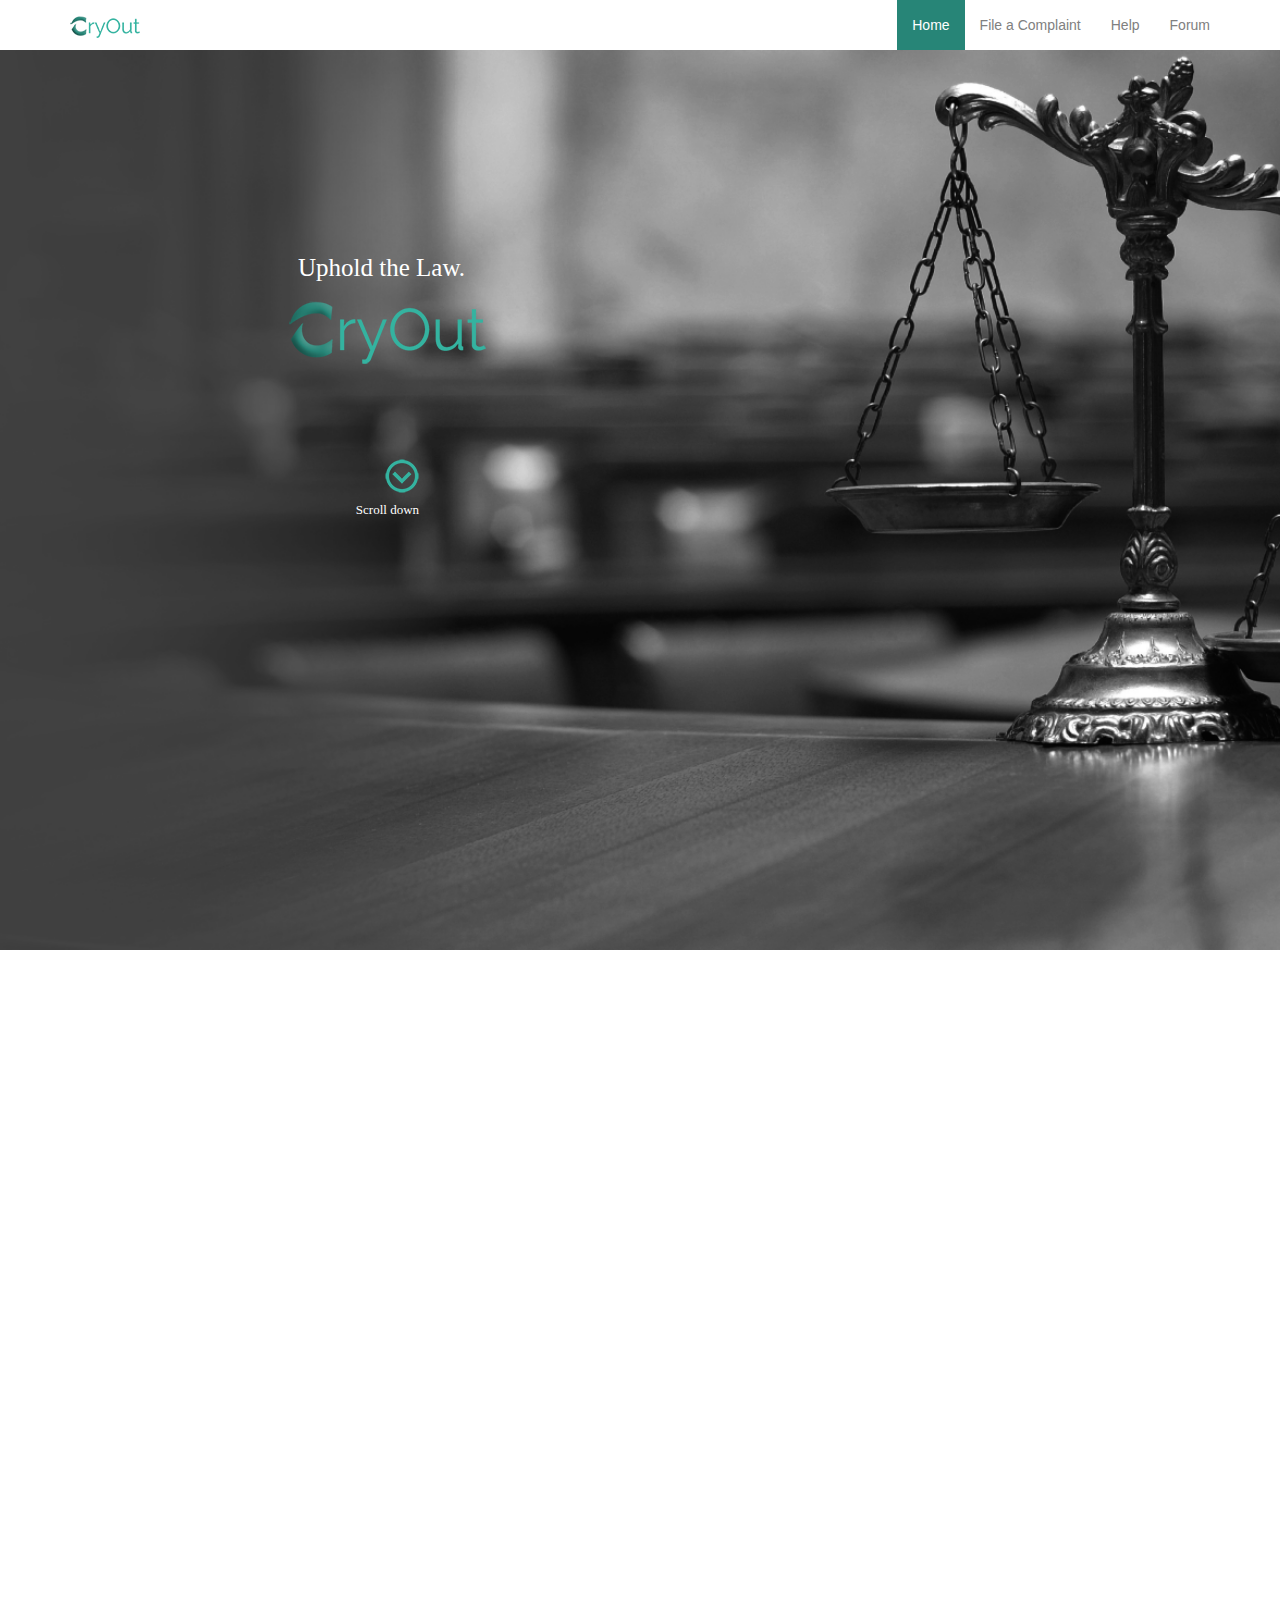
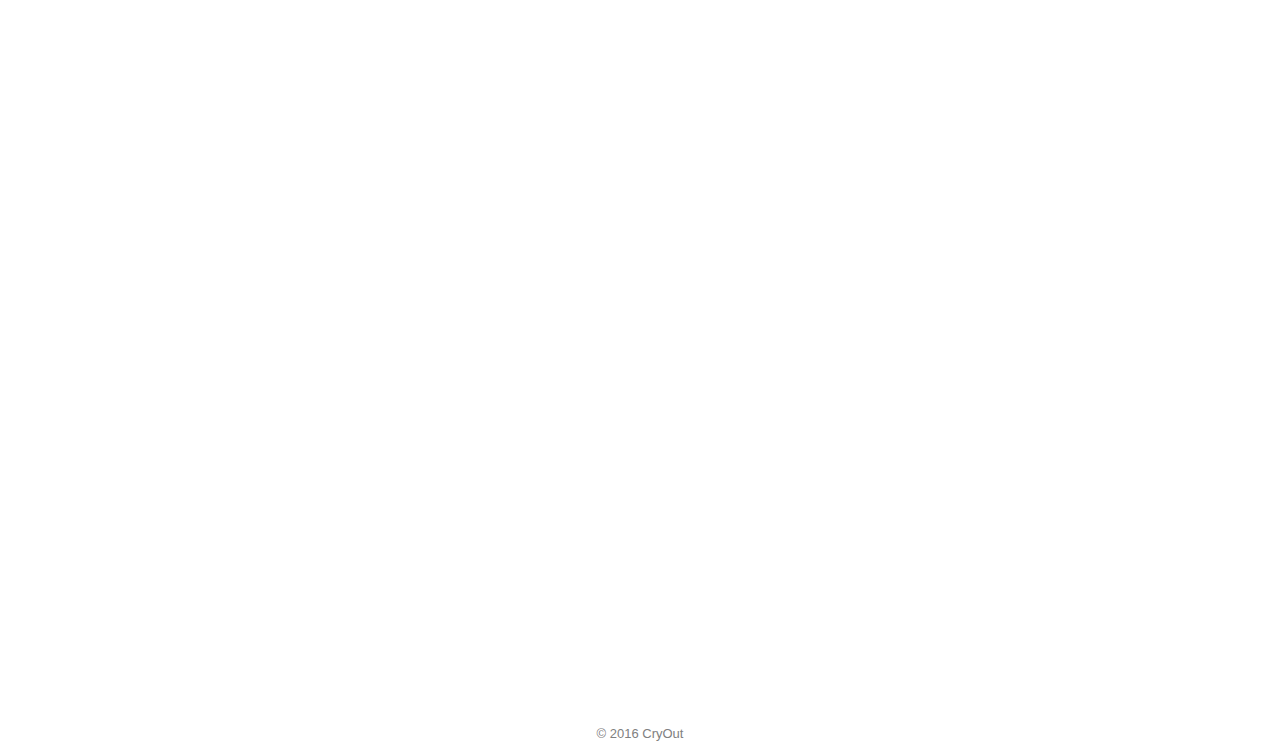
<file: index.html>
<!DOCTYPE html>
<html lang="en">
  <head>
    <meta charset="utf-8">
    <meta http-equiv="X-UA-Compatible" content="IE=edge">
    <meta name="viewport" content="width=device-width, initial-scale=1">
    <meta name="description" content="CryOut.com">
    <meta name="keywords" content="HTML,CSS,XML,JavaScript">
    <meta name="author" content="Shreya, Sarthak Agarwal">
    <!-- The above meta tags *must* come first in the head; any other head content must come *after* these tags -->

    <title>CryOut</title>

    <!-- Bootstrap core CSS -->
    <link href="css/bootstrap.min.css" rel="stylesheet">
    <link rel="stylesheet" href="css/animate.css">
    <link href="css/stylesheet.css" rel="stylesheet">
     
  </head>

  <body>
    
    <nav class="navbar navbar-fixed-top navbar-inverse">
        <div class="container">
            <div class="navbar-header">
                <button type="button" class="navbar-toggle collapsed" data-toggle="collapse" data-target="#navbar-collapse">
                    <span class="sr-only">Toggle Navigation</span>
                    <span class="icon-bar"></span>
                    <span class="icon-bar"></span>
                    <span class="icon-bar"></span>
                </button>
                <a class="navbar-brand" href="index.html"><img src="img/logofull2.png"></a>
            </div>
            
            <div class="collapse navbar-collapse" id="navbar-collapse">
                <ul class="nav navbar-nav navbar-right">
                    <li class="active"><a href="index.html">Home</a></li>
                    <li class="inactive"><a href="complaint.php">File a Complaint</a></li>
                    <li class="inactive"><a href="login.php">Help</a></li>
                    <li class="inactive"><a href="forum.html">Forum</a></li>
                </ul>
            </div>
            
        </div>
    </nav>
    <div class="cover">
        <div class="cover-text">
           <p class="subhead">Uphold the Law.</p>
<!--            <h1 class="masthead logo"><span class="logo"><img src="logo1.png">-->
<!--</span>ryOut</h1>-->
           <img src="img/logofull1.png" class="logo">
            <img src="img/arrow1.png" class="scroll">
            <p class="scrolld1">Scroll down</p>
        </div>
    </div>
    
    <section id="about">
     <h2 class="headabout wow fadeInUp" data-wow-duration="2s">WHAT DO WE DO?</h2>
      <div class="container">
       <div class="row">
          <div class="col-sm-4 abouthead wow fadeInUp" data-wow-duration="2s">
          
            <a href="complaint.php">
             <img src="img/i31.png">
              <h3>File a Complaint</h3>
              <p class="lodge">Lodge a complaint if you wish to report a criminal activity you witnessed or went through. CryOut for help. The concerned authorities will take necessary action.</p>
              </a>
           </div>
           <div class="col-sm-4 abouthead wow fadeInUp" data-wow-duration="2s">
               <a href="forum.html">
               <img src="img/discuss1.png" class="help">
               <h3>Discussion Forum</h3>
              <p class="lodge">Wish to discuss your problems with someone? Wish to ask for advice? We provide the perfect platform for this. Don't worry, your anonymity will be kept.</p>
               </a>
           </div>
           <div class="col-sm-4 abouthead wow fadeInUp" data-wow-duration="2s">
               <a href="login.php">
               <img src="img/i21.png" class="help1">
               <h3>Want to Help?</h3>
              <p class="lodge">We provide a portal for the police and all the NGOs to be connected to the people and help them in any way possible.</p>
               </a>
           </div>
       </div>
        </div>
    </section>
   
   <section class="scrshot wow fadeInUp" data-wow-duration="3s">
       <h2 class="mobapp wow fadeInUp" data-wow-duration="3s">We also have a Mobile Application!</h2>
       <div class="container">
          <div class="row">
              <div class="col-sm-4 col-sm-offset-1">
                    <img src="img/event.png" class="scr">     
              </div>
              <div class="col-sm-6 wow fadeInUp" data-wow-duration="3s">
                  <h3 class="mobapp1">FEATURES</h3>
                  <p class="feat"><span class="bul"><img src="img/la1.png"></span>File a Complaint</p>
                  <p class="feat"><span class="bul"><img src="img/la1.png"></span>Login Portal for Police &amp; NGOs</p>
                  <p class="feat"><span class="bul"><img src="img/la1.png"></span>Discussion Forum</p>
                  <p class="feat"><span class="bul"><img src="img/la1.png"></span>SOS Feature : An Instant Way to CryOut for Help!</p>
              </div>
          </div>
           
       </div>
   </section>
    
    <footer>
      <div class="container-fluid">
       <div class="row">
           <div class="col-sm-4 col-sm-offset-4 foot">
               <p>&copy; 2016 CryOut</p>
           </div>
       </div>
        </div>
    </footer>

    <script src="js/plugins/jquery.min.js"></script>
    <script src="js/plugins/jquery.backstretch.js"></script>
    <script src="js/plugins/wow.min.js"></script>
    <script src="js/plugins/bootstrap.min.js"></script>
    <script>
        $(".cover").backstretch("img/22.png"); 
        new WOW().init();
    </script>
    
  </body>
</html>
</file>
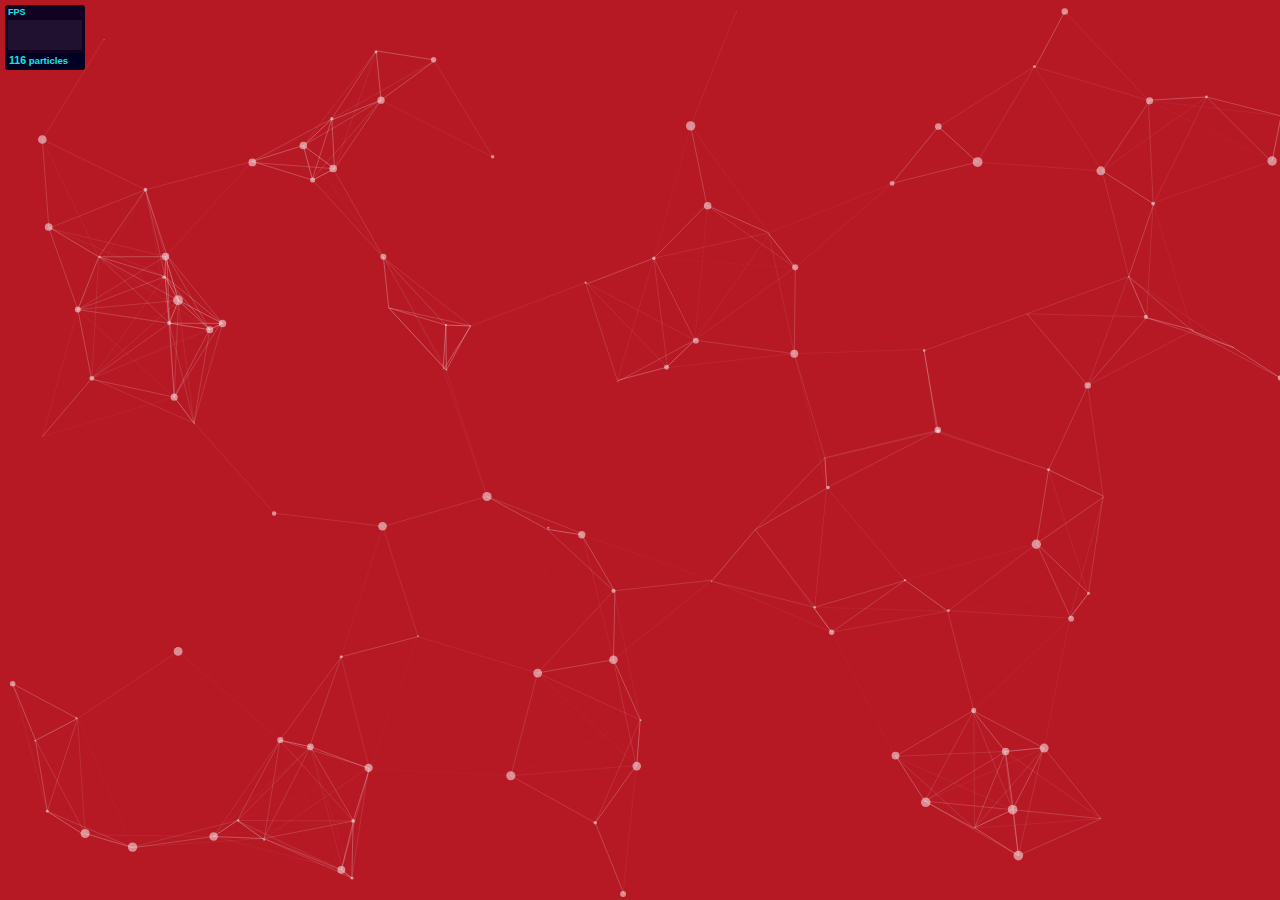
<file: js/plugins/particles.js-master/demo/index.html>
<!DOCTYPE html>
<html lang="en">
<head>
  <meta charset="utf-8">
  <title>particles.js</title>
  <meta name="description" content="particles.js is a lightweight JavaScript library for creating particles.">
  <meta name="author" content="Vincent Garreau" />
  <meta name="viewport" content="width=device-width, initial-scale=1.0, minimum-scale=1.0, maximum-scale=1.0, user-scalable=no">
  <link rel="stylesheet" media="screen" href="css/style.css">
</head>
<body>

<!-- count particles -->
<div class="count-particles">
  <span class="js-count-particles">--</span> particles
</div>

<!-- particles.js container -->
<div id="particles-js"></div>

<!-- scripts -->
<script src="../particles.js"></script>
<script src="js/app.js"></script>

<!-- stats.js -->
<script src="js/lib/stats.js"></script>
<script>
  var count_particles, stats, update;
  stats = new Stats;
  stats.setMode(0);
  stats.domElement.style.position = 'absolute';
  stats.domElement.style.left = '0px';
  stats.domElement.style.top = '0px';
  document.body.appendChild(stats.domElement);
  count_particles = document.querySelector('.js-count-particles');
  update = function() {
    stats.begin();
    stats.end();
    if (window.pJSDom[0].pJS.particles && window.pJSDom[0].pJS.particles.array) {
      count_particles.innerText = window.pJSDom[0].pJS.particles.array.length;
    }
    requestAnimationFrame(update);
  };
  requestAnimationFrame(update);
</script>

</body>
</html>
</file>
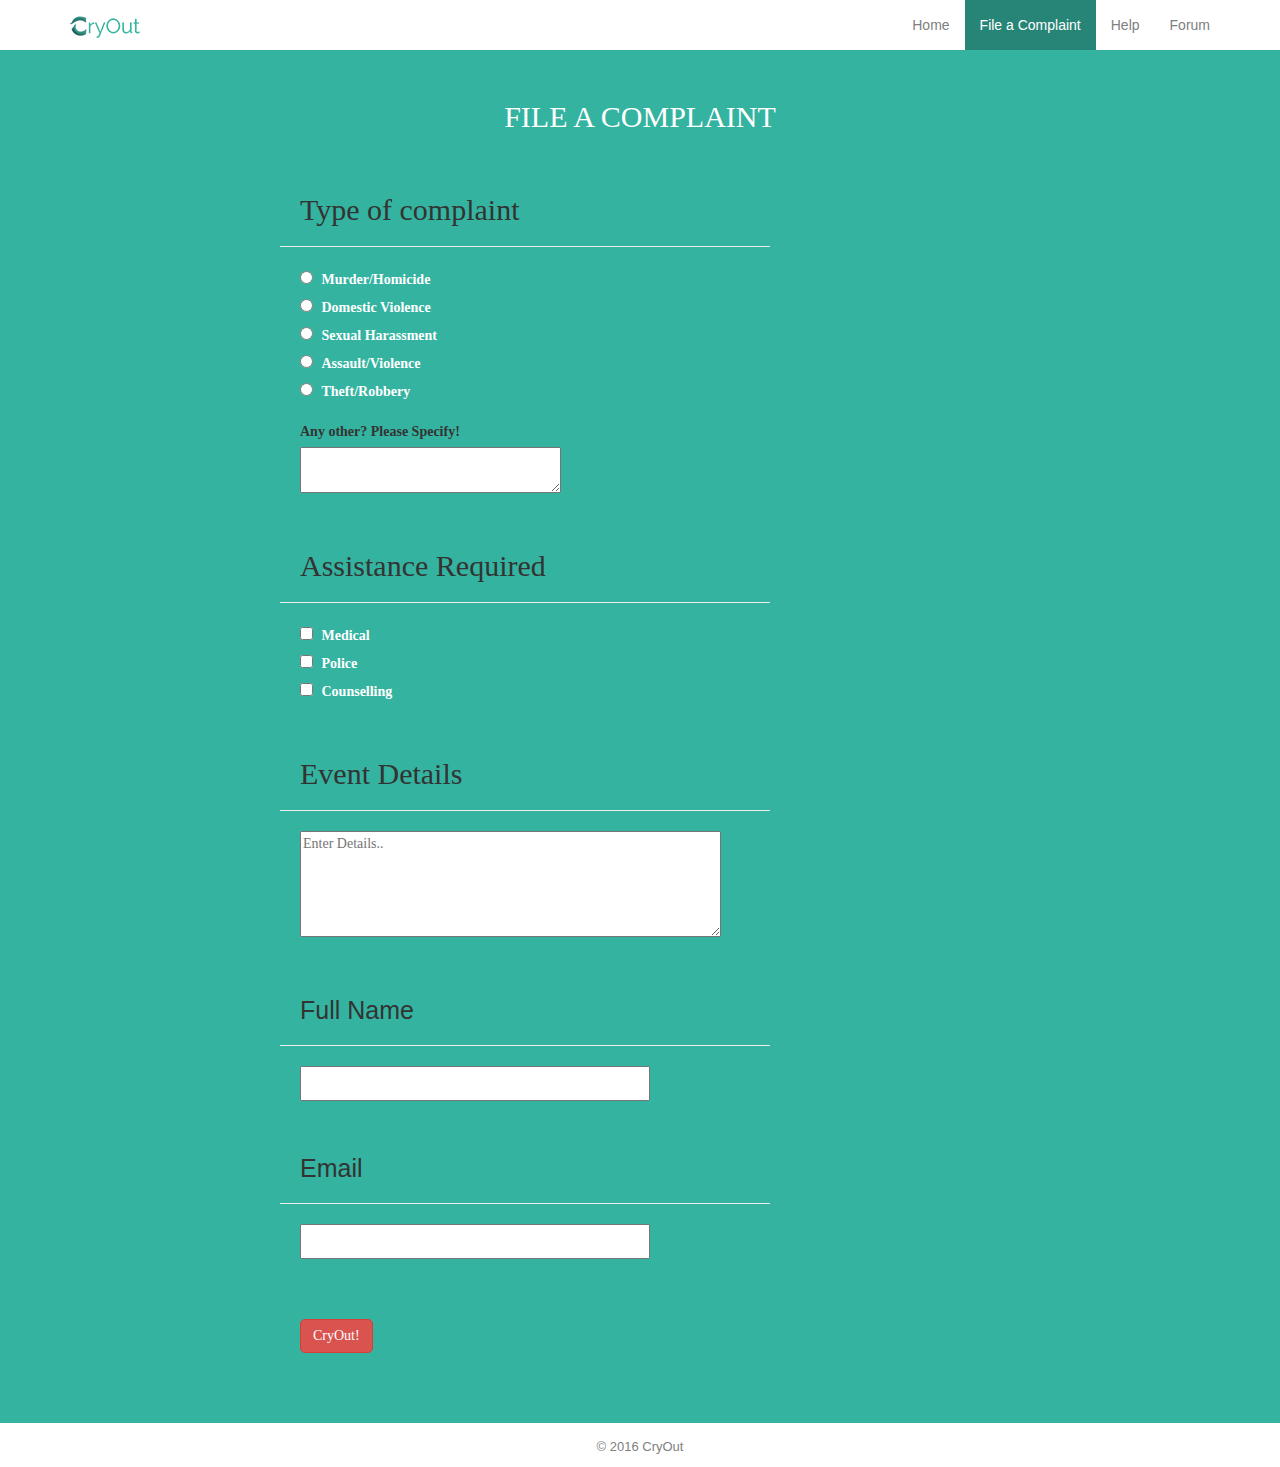
<file: FileAComplaint.html>
<!DOCTYPE html>
<html lang="en">
  <head>
    <meta charset="utf-8">
    <meta http-equiv="X-UA-Compatible" content="IE=edge">
    <meta name="viewport" content="width=device-width, initial-scale=1">
    <meta name="description" content="CryOut.com">
    <meta name="keywords" content="HTML,CSS,XML,JavaScript">
    <meta name="author" content="Shreya,Sarthak Agarwal">
    <!-- The above meta tags *must* come first in the head; any other head content must come *after* these tags -->

    <title>CryOut</title>

    <!-- Bootstrap core CSS -->
    <link href="css/bootstrap.min.css" rel="stylesheet">
    <link rel="stylesheet" href="css/animate.css">
    <link href="css/stylesheet.css" rel="stylesheet">
     
  </head>

  <body class="tohelp1">
    
    <nav class="navbar navbar-fixed-top navbar-inverse">
        <div class="container">
            <div class="navbar-header">
                <button type="button" class="navbar-toggle collapsed" data-toggle="collapse" data-target="#navbar-collapse">
                    <span class="sr-only">Toggle Navigation</span>
                    <span class="icon-bar"></span>
                    <span class="icon-bar"></span>
                    <span class="icon-bar"></span>
                </button>
                <a class="navbar-brand" href="index.html"><img src="img/logofull2.png"></a>
            </div>
            
            <div class="collapse navbar-collapse" id="navbar-collapse">
                <ul class="nav navbar-nav navbar-right">
                    <li class="inactive"><a href="index.html">Home</a></li>
                    <li class="active"><a href="complaint.php">File a Complaint</a></li>
                    <li class="inactive"><a href="login.php">Help</a></li>
                    <li class="inactive"><a href="forum.html">Forum</a></li>
                </ul>
            </div>
            
        </div>
    </nav>
    
    <div class="type" class="complaintType">
		  <h2 class="filecomp">FILE A COMPLAINT</h2>
		 <form action="cmplaint.php" method="POST" class="formalign">
			<fieldset>
				<h2 class="comptype">Type of complaint</h2> 
				<hr class="linewid">
				<div>
				<div>
					<input id="Field5_0" name="type" type="radio" value="murder" tabindex="1">
					<label class="choice" for="Field5_0">Murder/Homicide</label>
				</div>
				<div>
					<input id="Field5_1" name="type" type="radio" value="domestic" tabindex="2">
					<label class="choice" for="Field5_1">Domestic Violence</label>
				</div>
				<div>
					<input id="Field5_2" name="type" type="radio" value="sexual" tabindex="3">
					<label class="choice" for="Field5_2">Sexual Harassment</label>
				</div>
				<div>
					<input id="Field5_3" name="type" type="radio" value="assault" tabindex="4">
					<label class="choice" for="Field5_3">Assault/Violence</label>
				</div>
				<div>
					<input id="Field5_4" name="type" type="radio" value="theft" tabindex="5">
					<label class="choice" for="Field5_4">Theft/Robbery</label>
				</div>
				</div>
			</fieldset>
			<div>
				<label class="desc" id="title4" for="Field4">Any other? Please Specify!</label>
				<div>
					<textarea id="Field4" name="other" spellcheck="true" rows="2" cols="30" tabindex="6"></textarea>
				</div>
			</div>
<!--			<br><br><br><br>-->
			<div>
			<fieldset>
				<h2 id="title6" class="comptype">Assistance Required</h2>
				<hr class="linewid">
				<div>
					<input id="Field6" name="medical" type="checkbox" value="First Choice" tabindex="8">
					<label class="choice" for="Field6">Medical</label>
				</div>
				<div>
					<input id="Field7" name="police" type="checkbox" value="Second Choice" tabindex="9">
					<label class="choice" for="Field7">Police</label>
				</div>
				<div>
					<input id="Field8" name="counselling" type="checkbox" value="Third Choice" tabindex="10">
					<label class="choice" for="Field8">Counselling</label>
				</div>
			</fieldset>
			</div>
			<div>
				<h2 id="title6" class="comptype">Event Details</h2>
				<hr class="linewid">
				<div>
					<textarea id="Field4" name="details" spellcheck="true" rows="5" cols="50" tabindex="7" placeholder="Enter Details.."></textarea>
				</div>	
			</div>
			<div>
				<label class="essdetails" id="title1" for="Field1">Full Name</label>
				<hr class="linewid">
				<div>
					<input id="Field1" name="name" type="text" class="field text fn" value="" size="30" tabindex="9">
				</div>
			</div>
		
			<div>
				<label class="essdetails" id="title3" for="Field3">Email</label>
				<hr class="linewid">
				<div>
					<input id="Field3" name="email" type="email" spellcheck="false" value="" size="30" maxlength="255" tabindex="10"> 
				</div>
			</div>
			<div class="submitComplaint">
            <input type="submit" class="btn btn-danger subbtn" name='submit'  value='CryOut!'>
		    </div>
		</form> 
        </div>
		
    
    <footer>
      <div class="container-fluid">
       <div class="row">
           <div class="col-sm-4 col-sm-offset-4 foot">
               <p>&copy; 2016 CryOut</p>
           </div>
       </div>
        </div>
    </footer>

    <script src="js/plugins/jquery.min.js"></script>
    <script src="js/plugins/jquery.backstretch.js"></script>
    <script src="js/plugins/bootstrap.min.js"></script>
    
  </body>
</html>
</file>
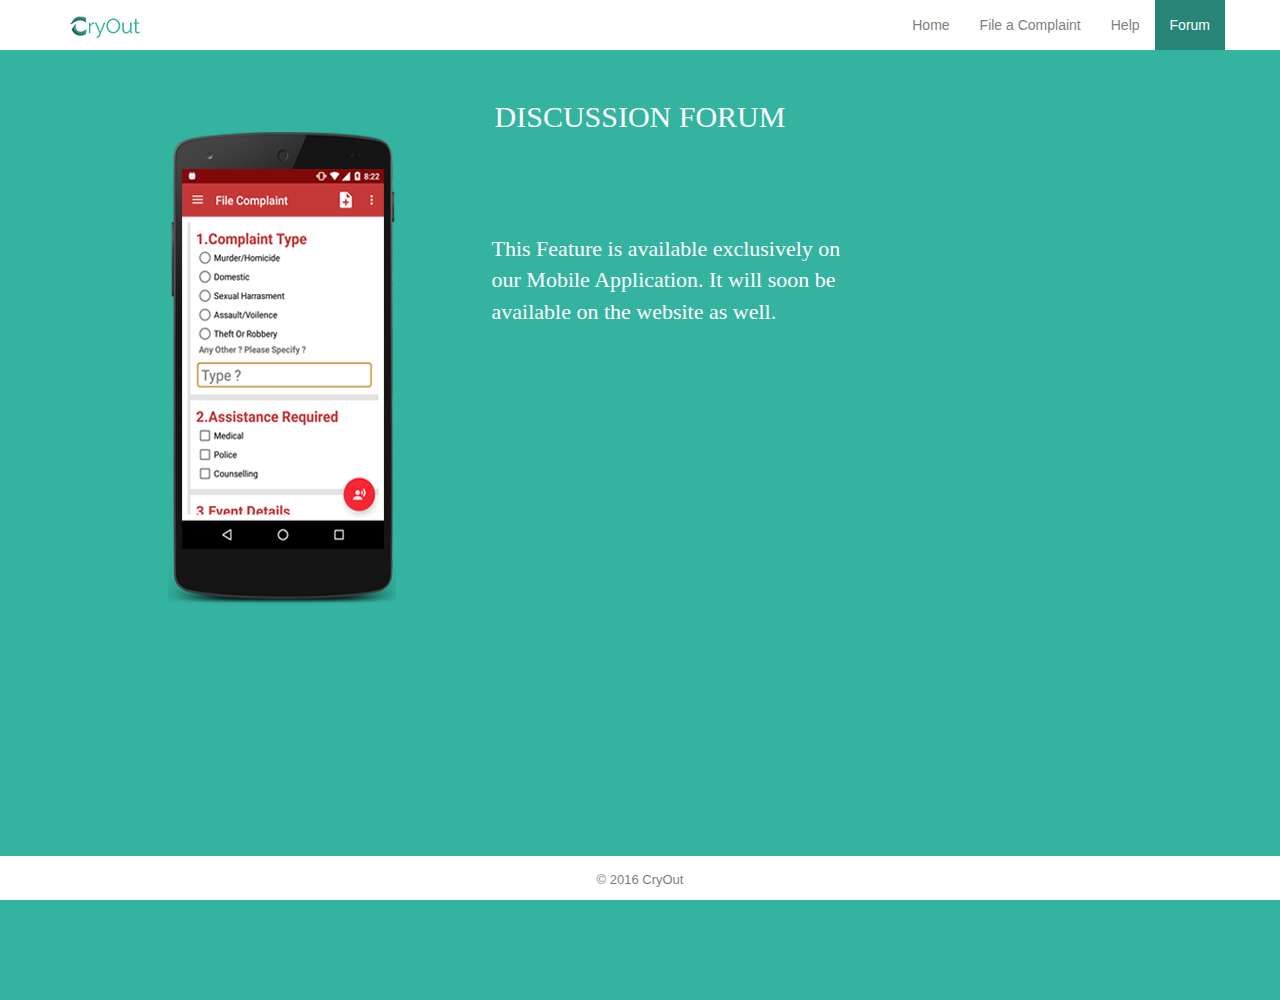
<file: forum.html>
<!DOCTYPE html>
<html lang="en">
  <head>
    <meta charset="utf-8">
    <meta http-equiv="X-UA-Compatible" content="IE=edge">
    <meta name="viewport" content="width=device-width, initial-scale=1">
    <meta name="description" content="CryOut.com">
    <meta name="keywords" content="HTML,CSS,XML,JavaScript">
    <meta name="author" content="Shreya, Sarthak Agarwal">
    <!-- The above meta tags *must* come first in the head; any other head content must come *after* these tags -->

    <title>CryOut</title>

    <!-- Bootstrap core CSS -->
    <link href="css/bootstrap.min.css" rel="stylesheet">
    <link rel="stylesheet" href="css/animate.css">
    <link href="css/stylesheet.css" rel="stylesheet">
     
  </head>

  <body class="tohelp1">
    
    <nav class="navbar navbar-fixed-top navbar-inverse">
        <div class="container">
            <div class="navbar-header">
                <button type="button" class="navbar-toggle collapsed" data-toggle="collapse" data-target="#navbar-collapse">
                    <span class="sr-only">Toggle Navigation</span>
                    <span class="icon-bar"></span>
                    <span class="icon-bar"></span>
                    <span class="icon-bar"></span>
                </button>
                <a class="navbar-brand" href="index.html"><img src="img/logofull2.png"></a>
            </div>
            
            <div class="collapse navbar-collapse" id="navbar-collapse">
                <ul class="nav navbar-nav navbar-right">
                    <li class="inactive"><a href="index.html">Home</a></li>
                    <li class="inactive"><a href="complaint.php">File a Complaint</a></li>
                    <li class="inactive"><a href="login.php">Help</a></li>
                    <li class="active"><a href="forum.html">Forum</a></li>
                </ul>
            </div>
            
        </div>
    </nav>
    
    <section id="whathelp">
    
        <h2 class="disfor">DISCUSSION FORUM</h2>
       <div class="container">
          <div class="row">
              <div class="col-sm-4 col-sm-offset-1">
                    <img src="img/event.png" class="scr1">     
              </div>
              <div class="col-sm-6">
                  <p class="fortext">This Feature is available exclusively on<br>our Mobile Application. It will soon be<br>available on the website as well.</p>
              </div>
          </div>
           
       </div>
    
    </section>
    
    <footer class="footer11">
      <div class="container-fluid">
       <div class="row">
           <div class="col-sm-4 col-sm-offset-4 foot">
               <p>&copy; 2016 CryOut</p>
           </div>
       </div>
        </div>
    </footer>

    <script src="js/plugins/jquery.min.js"></script>
    <script src="js/plugins/jquery.backstretch.js"></script>
    <script src="js/plugins/bootstrap.min.js"></script>
    
  </body>
</html>
</file>
<file: css/stylesheet.css>
html,
body,
.cover{
    height:100%;  
}

nav.navbar-inverse{
    background: rgba(255,255,255,1);
/*    a is alpha channel. its for opacity*/
    border: none;
}

.btn {
  border-radius:0;
}

.navbar-inverse .navbar-brand {
    color: #278577;
}

.navbar-inverse .navbar-header>.navbar-brand:focus,.navbar-inverse .navbar-header>.navbar-brand:hover {
    color: #278577;
}

.navbar-inverse .navbar-toggle .icon-bar {
    background-color: black;
}

a {
    background-color: transparent;
    text-decoration: none;
    color : #000;
}

a:hover{
    background-color: transparent;
    text-decoration: none;
    color : #000;
}

.navbar-inverse .navbar-nav>.active>a {
    color: white;
    background-color: #278577;
}

.navbar-inverse .navbar-nav>.active>a:focus, .navbar-inverse .navbar-nav>.active>a:hover {
    color: white;
    background-color: #278577;
}

.navbar-inverse .navbar-nav>li>a {
    color: grey;
}

.navbar-inverse .navbar-nav>.inactive>a:focus, .navbar-inverse .navbar-nav>.inactive>a:hover {
    color: black;
    background-color: transparent;
}

.cover{
/*    background-image: url('1.png');*/
/*    background-size: cover;*/
    display: table;
    width: 100%;
    padding: 0 20%;
    margin-top: 50px;
}

.cover-text{
/*    display: table-cell;*/
    margin-top: 20%;
}

.logo{
/*    margin-right: 100px;*/
    margin-left: 30px;
    margin-top: -130px;
}

.logo1{
    margin-top: -10px;
    margin-right: -3px;
}

.cover-text h1{
/*    margin:0;*/
    font-size: 55px;
    margin-top: -5px;
    margin-left: 50px;
    color: #34b3a0;
}

.subhead{
    font-size: 25px;
    color: white;
    font-family: raleway;
    margin-top: 200px;
    
    margin-left: 42px;
}

.scroll{
    margin-top: 160px;
    margin-left: -14%;
}

.scrolld1{
    font-size: 13px;
    color: white;
    font-family: raleway;
    margin-left: 13%;
    margin-top: 5px;
}

.help{
    margin-top: -12px;
    margin-bottom: -30px;
}

.help1{
    margin-top: -20px;
    margin-bottom: -33px;
}

#about{
    background-color: white;
    margin-top: 60px;
    margin-bottom: 100px;
    padding-top: 10px;
    padding-bottom: 30px;
}

.headabout{
    text-align: center;
    color:#34b3a0;
    font-size: 30px;
    font-family: raleway;
    margin-bottom: 50px;
}

.abouthead{
    text-align: center;
    margin-top: 20px;
}

#laws{
    background-color: #34b3a0;
    
/*    background: url('1.png');*/
    margin-top: 60px;
    margin-bottom: 2px;
    padding-bottom: 100px;
}

#laws h1{
    text-align: center;
    margin-top: 50px;
    padding-top: 100px;
}

.box{
    margin-top: 50px;
    background-color: white;
/*    text-align: center;*/
    height: 150px;
    margin-left: 75px;
    box-shadow: 8px 8px 5px grey;
}

#laws h3{
    text-align: center;
    margin-top: 30px;
}

#laws p{
    text-align: center;
    margin-top: 20px;
    margin-bottom: 20px;
}

.headabout1{
    text-align: center;
    color:white;
    font-size: 30px;
    font-family: raleway;
    margin-bottom: 30px;
}

.assault{
    margin-left: 12%;
}

footer{
    background-color: white;
    padding-top: 20px;
/*    position: fixed;*/
    width: 100%;
    bottom:0;
}

footer1{
    background-color: white;
    padding-top: 20px;
    position: fixed;
    width: 100%;
    bottom:0;
}

.footer11{
    background-color: white;
    padding-top: 20px;
    position: fixed;
    width: 100%;
    bottom:0;
}

.foot{
    text-align: center;
    font-size: 13px;
    color: gray;
    margin-top: -5px;
}

.logodown{
    text-align: center;
}

.tohelp1{
    background-color: #34b3a0;
    background-size: cover;
    margin-top: -100px;
}

.text1{
    color:white;
}

#whathelp{
    margin-top: 150px;
}

.img1{
    margin-top: 140px;
}

.helpus{
    text-align: center;
}

.login{
    background-color: white;
    margin-top: 40px;
    height: 500px;
    width: 300px;
    margin-left: 50px;
}

.inputlogin1{
    margin-top: 20px;
    border-radius: 0;
}

.inputlogin2{
    margin-top: 5px;
    border-radius: 0;
}

.logimg{
    margin-left: 12%;
    margin-top: 30px;
}

.logtext{
    font-family: raleway;
    text-align: center;
    margin-top: 40px;
    margin-left: 85px;
/*    border:1px solid;*/
    width: 100px;
    color:white;
    font-size: 20px;
    background-color: #34b3a0;
    padding: 10px;
}

.loginbtn{
    border-radius: 5px;
    margin-top: 20px;
    margin-left: 32%;
    width: 100px;
}

.reg{
    text-align: center;
    margin-top: 35px;
    font-family: raleway;
}

.reghere{
    text-align: center;
    margin-top: 10px;
    font-family: raleway;
}

.herelink,.herelink:hover{
    color:#34b3a0;
}

.polngo{
    margin-left: 170px;
    margin-top: 10px;
    font-family: Roboto;
    font-size: 20px;
}

.police{
    margin-left: 200px;
    margin-bottom: 10px;
}

.ngo{
    margin-left: 30px;
    margin-bottom: 10px;
}

.enterbtn{
    margin-left: 260px;
}

.lodge{
    font-family: raleway;
    font-size:17px;
    margin-top: 20px;
}

.comptype{
    margin-top: 50px;
    margin-bottom: 20px;
}

.desc{
    margin-top: 15px;
}

.choice{
	margin-left:5px;
	color:white;
}

.linewid{
	width:50%;
	margin-left:-20px;
}

.filecomp{
    text-align: center;
    margin-top: 200px;
    font-family: Raleway;
    color: white;
    
}

.formalign{
    margin-left: 300px;
	font-family:Raleway;
}

.essdetails{
    font-family: helvetica;
    font-weight: 300;
    font-size: 25px;
    margin-top: 50px;
	margin-bottom:-20px;
}

#Field1{
	width:350px;
	height:35px;
}

#Field3{
	width:350px;
	height:35px;
}

.text3{
    color:white;
    font-family: raleway;
    font-size: 18px;
    margin-top: 30px;
}

.scrshot{
    background-color: #34b3a0;
    padding-top: 50px;
    padding-bottom: 50px;
}

.mobapp{
    text-align: center;
    color: white;
    font-family: raleway;
}

.mobapp1{
    color: white;
    margin-top: 80px;
    font-family: raleway;
    font-size: 30px;
    margin-left: 160px;
    padding-bottom: 20px;

}

.scr{
    margin-top: 50px;
    margin-bottom: 50px;
}

.feat{
    color:white;
    font-family: raleway;
    font-size: 22px;
    margin-top: 40px;
}

.bul{
    padding-right: 20px;
}

.submitComplaint{
    padding-bottom: 70px;
    margin-top: 60px;
}

.subbtn{
    border-radius: 5px;
}

.disfor{
    color:white;
    font-family: raleway;
    margin-top: 200px;
    text-align: center
}

.scr1{
    margin-top: -20px;
/*    margin-bottom: 50px;*/
}

.fortext{
    color:white;
    font-family: raleway;
    font-size: 22px;
    margin-top: 90px;
    margin-left: -66px;
}
</file>
<file: js/plugins/particles.js-master/demo/css/style.css>
/* =============================================================================
   HTML5 CSS Reset Minified - Eric Meyer
   ========================================================================== */

html,body,div,span,object,iframe,h1,h2,h3,h4,h5,h6,p,blockquote,pre,abbr,address,cite,code,del,dfn,em,img,ins,kbd,q,samp,small,strong,sub,sup,var,b,i,dl,dt,dd,ol,ul,li,fieldset,form,label,legend,table,caption,tbody,tfoot,thead,tr,th,td,article,aside,canvas,details,figcaption,figure,footer,header,hgroup,menu,nav,section,summary,time,mark,audio,video{margin:0;padding:0;border:0;outline:0;font-size:100%;vertical-align:baseline;background:transparent}
body{line-height:1}
article,aside,details,figcaption,figure,footer,header,hgroup,menu,nav,section{display:block}
nav ul{list-style:none}
blockquote,q{quotes:none}
blockquote:before,blockquote:after,q:before,q:after{content:none}
a{margin:0;padding:0;font-size:100%;vertical-align:baseline;background:transparent;text-decoration:none}
mark{background-color:#ff9;color:#000;font-style:italic;font-weight:bold}
del{text-decoration:line-through}
abbr[title],dfn[title]{border-bottom:1px dotted;cursor:help}
table{border-collapse:collapse;border-spacing:0}
hr{display:block;height:1px;border:0;border-top:1px solid #ccc;margin:1em 0;padding:0}
input,select{vertical-align:middle}
li{list-style:none}


/* =============================================================================
   My CSS
   ========================================================================== */

/* ---- base ---- */

html,body{ 
	width:100%;
	height:100%;
	background:#111;
}

html{
  -webkit-tap-highlight-color: rgba(0, 0, 0, 0);
}

body{
  font:normal 75% Arial, Helvetica, sans-serif;
}

canvas{
  display:block;
  vertical-align:bottom;
}


/* ---- stats.js ---- */

.count-particles{
  background: #000022;
  position: absolute;
  top: 48px;
  left: 0;
  width: 80px;
  color: #13E8E9;
  font-size: .8em;
  text-align: left;
  text-indent: 4px;
  line-height: 14px;
  padding-bottom: 2px;
  font-family: Helvetica, Arial, sans-serif;
  font-weight: bold;
}

.js-count-particles{
  font-size: 1.1em;
}

#stats,
.count-particles{
  -webkit-user-select: none;
  margin-top: 5px;
  margin-left: 5px;
}

#stats{
  border-radius: 3px 3px 0 0;
  overflow: hidden;
}

.count-particles{
  border-radius: 0 0 3px 3px;
}


/* ---- particles.js container ---- */

#particles-js{
  width: 100%;
  height: 100%;
  background-color: #b61924;
  background-image: url('');
  background-size: cover;
  background-position: 50% 50%;
  background-repeat: no-repeat;
}
</file>
